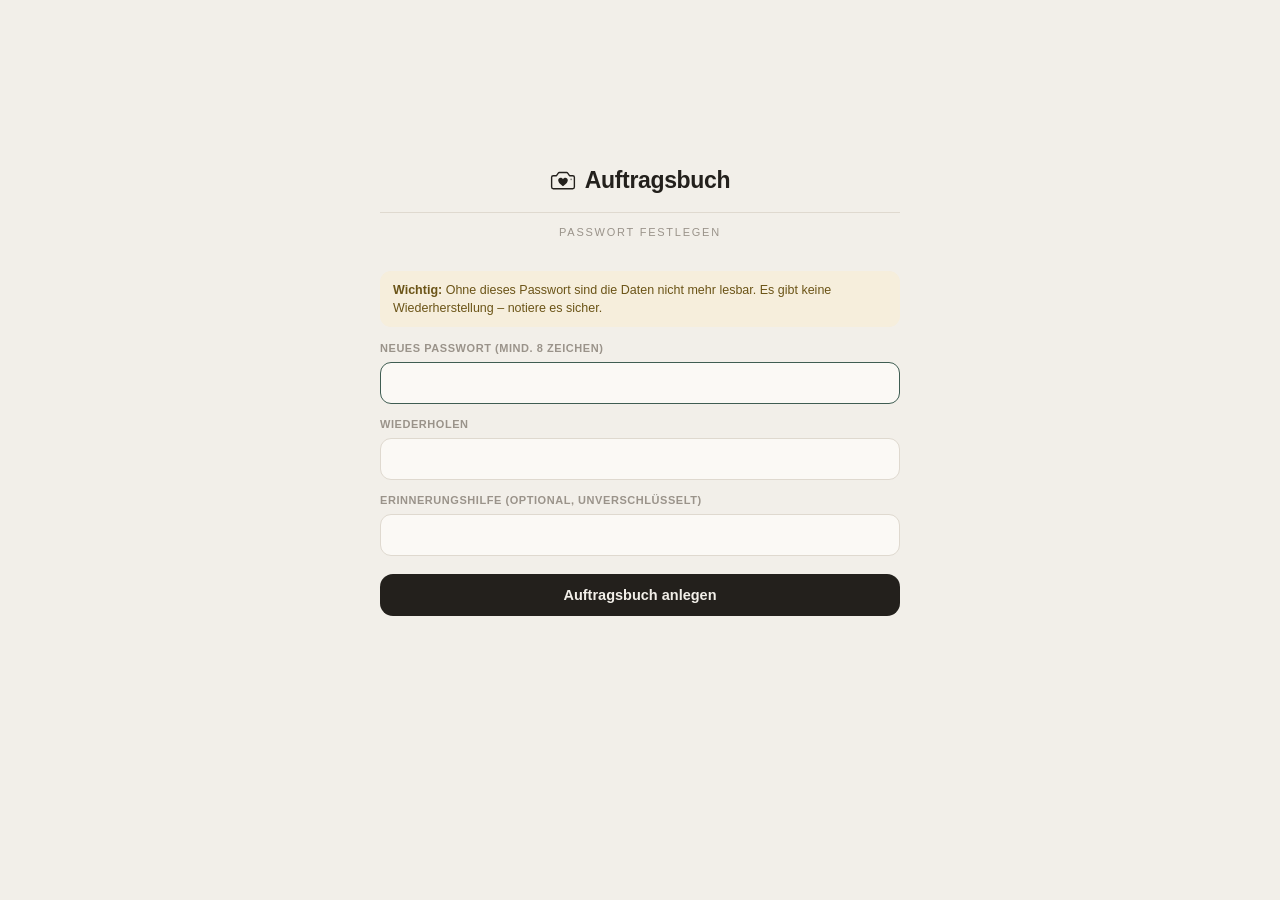
<file: index.html>
<!DOCTYPE html>
<html lang="de">
<head>
<meta charset="UTF-8">
<meta name="viewport" content="width=device-width, initial-scale=1, viewport-fit=cover">
<title>Auftragsbuch</title>
<meta name="description" content="Arbeitszeit und Honorar erfassen – passwortgeschützt, mit PDF-Berichten.">
<meta name="apple-mobile-web-app-capable" content="yes">
<meta name="mobile-web-app-capable" content="yes">
<meta name="apple-mobile-web-app-status-bar-style" content="default">
<meta name="apple-mobile-web-app-title" content="Auftragsbuch">
<meta name="theme-color" content="#F2EFE9">
<link rel="manifest" href="manifest.json">
<link rel="apple-touch-icon" href="icon-180.png">
<link rel="icon" href="icon.svg" type="image/svg+xml">
<link rel="stylesheet" href="app.css?v=14">
</head>
<body>

<div id="app"></div>

<!-- Sicherung aus einer Datei einspielen -->
<input type="file" id="fileimp" accept="application/json,.json" hidden onchange="A.importDatei(this)">

<!-- Berichts-Vorschau: am Bildschirm sichtbar, beim Drucken die einzige Seite -->
<div id="reportbar" class="reportbar" hidden>
  <button class="btn btn-line btn-sm" id="reportback">← Zurück</button>
  <span class="reportbar-t" id="reportbar-t"></span>
  <button class="btn btn-fill btn-sm" style="flex:none" id="reportprint">Drucken / als PDF sichern</button>
</div>
<div id="report" class="report" hidden></div>

<script src="app.js?v=14"></script>
<script>
if('serviceWorker' in navigator){
  window.addEventListener('load',function(){navigator.serviceWorker.register('sw.js').catch(function(){});});
}
</script>
</body>
</html>
</file>
<file: app.css>
/* ============================================================================
   Auftragsbuch – Arbeitszeit & Honorar
   Gestaltung übernommen aus der Vorlage, ergänzt um Bericht, Druck (A4 quer),
   Papierkorb und Satz-Zeiträume.
   ========================================================================== */

:root{
  --bg:#F2EFE9;
  --surface:#FBF9F5;
  --surface-2:#EDE8DF;
  --ink:#23201C;
  --ink-2:#6E6862;
  --ink-3:#9A938A;
  --line:#DFD9CF;
  --line-soft:#EAE5DC;
  --martin:#3F5D52;
  --martin-soft:#E3EAE5;
  --self:#8C5F3F;
  --self-soft:#F0E5DC;
  --gold:#8A6E42;
  --gold-soft:#EFE7D8;
  --red:#9E5445;
  --red-soft:#F1E2DD;
  --green:#4A6B4A;
  --accent:var(--martin);
  --accent-soft:var(--martin-soft);
}
*{box-sizing:border-box;-webkit-tap-highlight-color:transparent;}
[hidden]{display:none !important;}
html,body{margin:0;padding:0;}
body{
  background:var(--bg);color:var(--ink);
  font-family:-apple-system,BlinkMacSystemFont,"SF Pro Text","Segoe UI",Roboto,sans-serif;
  font-size:15px;line-height:1.45;-webkit-font-smoothing:antialiased;
}
button,input,select,textarea{font-family:inherit;font-size:inherit;color:inherit;}
h1,h2,h3,p{margin:0;}
.wrap{max-width:560px;margin:0 auto;padding:0 20px calc(120px + env(safe-area-inset-bottom));}

/* ---------- typografie ---------- */
.label{font-size:10.5px;font-weight:700;letter-spacing:.13em;text-transform:uppercase;color:var(--ink-3);}
.num{font-variant-numeric:tabular-nums;font-feature-settings:"tnum";}

/* ---------- kopf ---------- */
.masthead{padding:calc(28px + env(safe-area-inset-top)) 0 18px;text-align:center;}
.mark{display:flex;align-items:center;justify-content:center;gap:9px;}
.mark svg{width:26px;height:26px;}
.mark-title{font-size:23px;font-weight:600;letter-spacing:-.015em;}
.mark-rule{height:1px;background:var(--line);margin:14px 0 0;}
.mark-sub{font-size:11px;letter-spacing:.16em;text-transform:uppercase;color:var(--ink-3);margin-top:12px;}

/* ---------- Gruppen auf der Startseite ---------- */
.wrap-home{max-width:900px;}
.gruppen{display:grid;gap:4px;}
.gruppe-t{font-size:10.5px;font-weight:700;letter-spacing:.13em;text-transform:uppercase;
  color:var(--ink-3);margin:22px 0 -4px 4px;}
/* Auf breiten Bildschirmen Selbstständigkeit links, Anstellung rechts. */
@media (min-width:780px){
  .gruppen{grid-template-columns:1fr 1fr;gap:26px;align-items:start;}
  .gruppe-t{margin-top:6px;}
}

/* ---------- bereichskarten ---------- */
.area-card{
  display:block;width:100%;text-align:left;background:var(--surface);
  border:1px solid var(--line);border-radius:18px;padding:18px 18px 16px;
  margin-top:14px;cursor:pointer;position:relative;overflow:hidden;
}
.area-card:after{content:"";position:absolute;left:0;top:0;bottom:0;width:4px;background:var(--c);}
.area-name{font-size:18px;font-weight:600;letter-spacing:-.01em;}
.area-kind{font-size:12px;color:var(--ink-2);margin-top:1px;}
.area-stats{display:flex;gap:18px;margin-top:12px;padding-top:11px;border-top:1px solid var(--line-soft);align-items:baseline;}
.area-per{font-size:9.5px;font-weight:700;letter-spacing:.09em;text-transform:uppercase;
  color:var(--ink-3);width:58px;flex-shrink:0;line-height:1.3;}
.stat-k{font-size:10px;letter-spacing:.1em;text-transform:uppercase;color:var(--ink-3);}
.stat-v{font-size:16px;font-weight:600;margin-top:2px;}
.chev{position:absolute;right:16px;top:20px;color:var(--ink-3);font-size:19px;}

.sec{margin-top:30px;}
.sec-head{display:flex;justify-content:space-between;align-items:baseline;margin-bottom:9px;}

/* ---------- notizen ---------- */
.note{background:var(--surface);border:1px solid var(--line);border-radius:13px;padding:11px 13px;margin-bottom:8px;cursor:pointer;}
.note-top{display:flex;justify-content:space-between;gap:10px;align-items:baseline;}
.note-src{font-size:10px;letter-spacing:.09em;text-transform:uppercase;font-weight:700;}
.note-date{font-size:11px;color:var(--ink-3);}
.note-body{font-size:13.5px;color:var(--ink);margin-top:3px;}

/* ---------- bereichskopf ---------- */
.topbar{
  position:sticky;top:0;z-index:12;background:var(--bg);
  padding:calc(12px + env(safe-area-inset-top)) 20px 0;
  border-bottom:1px solid var(--line);
}
.topbar-inner{max-width:560px;margin:0 auto;}
.topbar-row{display:flex;align-items:center;gap:10px;padding-bottom:10px;}
.back{background:none;border:none;padding:0;margin-left:-6px;
  color:var(--ink-2);font-size:21px;line-height:1;cursor:pointer;flex:none;
  width:36px;height:36px;display:inline-flex;align-items:center;justify-content:center;}
.topbar-title{font-size:17px;font-weight:600;flex:1;letter-spacing:-.01em;min-width:0;}
/* Lange Bereichsnamen dürfen schrumpfen statt die Knöpfe zu verdrängen. */
.topbar-title.lang{font-size:14px;line-height:1.2;}
.iconbtn{background:none;border:none;padding:0;color:var(--ink-2);cursor:pointer;
  font-size:17px;line-height:1;flex:none;
  width:36px;height:36px;display:inline-flex;align-items:center;justify-content:center;}
.iconbtn.on{color:var(--accent);}

/* ---------- Jahres- und Monats-Chips ---------- */
.chips{display:flex;gap:6px;overflow-x:auto;padding:0 0 9px;scrollbar-width:none;}
.chips::-webkit-scrollbar{display:none;}
.chip{
  border:1px solid var(--line);background:transparent;color:var(--ink-2);
  padding:8px 14px;border-radius:999px;font-size:12.5px;white-space:nowrap;cursor:pointer;
  display:inline-flex;align-items:center;gap:5px;flex-shrink:0;
}
.chip.mini{padding:7px 12px;font-size:12px;}
.chip.has{color:var(--ink);border-color:var(--ink-3);}
.chip i{font-style:normal;font-size:9.5px;font-weight:700;background:var(--surface-2);
  color:var(--ink-2);border-radius:999px;padding:1px 5px;}
.chip.on{background:var(--accent);border-color:var(--accent);color:#fff;font-weight:600;}
.chip.on i{background:rgba(255,255,255,.24);color:#fff;}

.seg-sm{margin-bottom:10px;}
.seg-sm button{padding:6px 4px;font-size:12px;}
.searchrow{padding-bottom:10px;}
.searchrow input,.searchrow select{
  width:100%;background:var(--surface);border:1px solid var(--line);border-radius:11px;
  padding:9px 12px;font-size:16px;outline:none;}
.searchrow input:focus,.searchrow select:focus{border-color:var(--accent);}

/* ---------- Jahresansicht ---------- */
.ytiles{display:grid;grid-template-columns:repeat(3,1fr);gap:1px;background:var(--line-soft);
  border-bottom:1px solid var(--line-soft);}
.ytile{background:var(--surface);padding:11px 13px;}
.ylist{display:flex;flex-direction:column;}
.yrow{display:grid;grid-template-columns:1fr auto;grid-template-areas:"m a" "s o";
  gap:1px 10px;padding:10px 15px;border-bottom:1px solid var(--line-soft);cursor:pointer;}
.yrow:last-child{border-bottom:none;}
.yrow:hover{background:var(--surface-2);}
.yrow-m{grid-area:m;font-size:14px;font-weight:500;}
.yrow-s{grid-area:s;font-size:12px;color:var(--ink-3);}
.yrow-a{grid-area:a;font-size:14px;font-weight:600;text-align:right;}
.yrow-o{grid-area:o;font-size:11.5px;color:var(--red);text-align:right;}
/* Monate ohne Einträge nehmen nur eine schmale Zeile ein. */
.yrow.leer{padding:6px 15px;}
.yrow.leer .yrow-m{color:var(--ink-3);font-weight:400;font-size:13px;}
.yrow.leer .yrow-s,.yrow.leer .yrow-o{display:none;}

/* ---------- Statusmarken – nie allein, immer mit Text ---------- */
.badges{display:flex;gap:10px;flex-wrap:wrap;}
.badge{display:inline-flex;align-items:center;gap:5px;font-size:11.5px;color:var(--ink-2);white-space:nowrap;}
.dot{width:7px;height:7px;border-radius:50%;flex:none;}
.dot-good{background:#4A6B4A;}
.dot-gold{background:var(--gold);}
.dot-red{background:var(--red);}
.dot-muted{background:var(--ink-3);}
.dot-accent{background:var(--accent);}
.row.storno .row-what,.row.storno .row-amt{color:var(--ink-3);text-decoration:line-through;}

.homelinks{display:flex;gap:4px 16px;justify-content:center;flex-wrap:wrap;margin-top:20px;}
.btnrow{display:flex;gap:8px;flex-wrap:wrap;}
.ctr{text-align:center;margin-top:22px;}
.check{display:flex;gap:9px;align-items:flex-start;font-size:14px;margin-bottom:14px;
  text-transform:none;letter-spacing:0;color:var(--ink);font-weight:400;}
.check input{min-width:0;margin-top:1px;width:22px;height:22px;flex:none;}

/* ---------- journal ---------- */
.ledger{background:var(--surface);border:1px solid var(--line);border-radius:16px;overflow:hidden;margin-top:14px;}
.ledger-head{display:flex;justify-content:space-between;align-items:center;padding:13px 15px;border-bottom:1px solid var(--line-soft);background:var(--surface-2);}
.row{display:flex;gap:11px;padding:11px 15px;border-bottom:1px solid var(--line-soft);cursor:pointer;align-items:flex-start;}
.row:last-child{border-bottom:none;}
.tick{
  width:30px;height:30px;border-radius:9px;border:1.5px solid var(--line);background:transparent;
  flex-shrink:0;margin-top:1px;display:flex;align-items:center;justify-content:center;
  font-size:14px;color:var(--ink-3);cursor:pointer;padding:0;
}
.tick.on{background:var(--accent);border-color:var(--accent);color:#fff;}
/* Betriebsausgaben werden nicht abgerechnet – Platzhalter statt Häkchen. */
.tick-still{border-style:dashed;color:var(--ink-3);font-size:12px;cursor:default;}
.row-body{flex:1;min-width:0;}
.row-l1{display:flex;justify-content:space-between;gap:10px;align-items:baseline;}
.row-what{font-size:14px;font-weight:500;overflow:hidden;text-overflow:ellipsis;white-space:nowrap;}
.row-amt{font-size:14px;font-weight:600;flex-shrink:0;}
.row-l2{display:flex;justify-content:space-between;gap:10px;margin-top:2px;}
.row-meta{font-size:12px;color:var(--ink-2);overflow:hidden;text-overflow:ellipsis;white-space:nowrap;}
.row-time{font-size:12px;color:var(--ink-3);flex-shrink:0;}
.row-note{font-size:12px;color:var(--ink-3);margin-top:3px;font-style:italic;overflow:hidden;text-overflow:ellipsis;white-space:nowrap;}
.pill{display:inline-block;font-size:9.5px;font-weight:700;letter-spacing:.07em;text-transform:uppercase;padding:2px 6px;border-radius:5px;margin-right:6px;vertical-align:1px;}

/* ---------- summen ---------- */
.sumbar{background:var(--surface-2);padding:12px 15px;border-top:1px solid var(--line);}
.sumgrid{display:grid;grid-template-columns:repeat(4,1fr);gap:8px;}
.sumcell .stat-k{font-size:9.5px;}
.sumcell .stat-v{font-size:14px;}
.total-row{display:flex;justify-content:space-between;align-items:baseline;margin-top:11px;padding-top:10px;border-top:1px solid var(--line);}
.total-v{font-size:20px;font-weight:700;letter-spacing:-.02em;}

/* ---------- abrechnung ---------- */
.settle-btn{
  width:100%;margin-top:12px;padding:14px;border-radius:14px;border:none;
  background:var(--accent);color:#fff;font-size:14.5px;font-weight:600;cursor:pointer;
}
.settled{
  margin-top:12px;background:var(--surface);border:1px solid var(--line);
  border-left:3px solid var(--accent);border-radius:12px;padding:12px 14px;
}
.settled-t{font-size:13px;font-weight:600;}
.settled-s{font-size:12px;color:var(--ink-2);margin-top:3px;}

.panel{background:var(--surface);border:1px solid var(--line);border-radius:16px;padding:15px;margin-top:14px;}

/* ---------- laufende Kosten über der Ausgabenliste ---------- */
.abobar{
  display:block;width:100%;text-align:left;position:relative;cursor:pointer;
  background:var(--gold-soft);border:1px solid var(--line);border-radius:14px;
  padding:12px 34px 12px 14px;margin-top:14px;
}
.abobar-t{display:block;font-size:13.5px;font-weight:600;color:var(--ink);}
.abobar-s{display:block;font-size:11.5px;color:var(--ink-2);margin-top:2px;}
.abobar-v{display:block;font-size:15px;font-weight:600;margin-top:4px;}
.abobar .chev{top:50%;transform:translateY(-50%);}

/* ---------- schwebender knopf ---------- */
.fab{
  position:fixed;left:50%;transform:translateX(-50%);
  bottom:calc(22px + env(safe-area-inset-bottom));
  background:var(--ink);color:var(--bg);border:none;border-radius:999px;
  padding:14px 26px;font-size:14.5px;font-weight:600;cursor:pointer;z-index:15;
  box-shadow:0 8px 22px rgba(35,32,28,.22);
}

/* ---------- blätter ---------- */
.veil{position:fixed;inset:0;background:rgba(35,32,28,.42);z-index:20;}
/* Die Höhe richtet sich nach dem wirklich sichtbaren Bereich. Auf dem Handy
   ist 100vh größer als das, was man sieht: die Adressleiste des Browsers und
   die eingeblendete Tastatur zählen dort nicht mit. Ein Blatt mit 90vh ragte
   deshalb oben aus dem Bild – mitsamt der Zeile mit dem ✕, die sich dann
   durch kein Scrollen mehr erreichen ließ.
   --sheetmax setzt app.js aus visualViewport; dvh und vh sind die Rückfälle. */
.sheet{
  position:fixed;left:0;right:0;bottom:0;background:var(--bg);
  border-radius:22px 22px 0 0;z-index:21;overflow-y:auto;
  max-height:88vh;
  max-height:88dvh;
  max-height:var(--sheetmax,88dvh);
  overscroll-behavior:contain;          /* scrollt nicht die Seite dahinter */
  -webkit-overflow-scrolling:touch;
  padding:0 20px calc(30px + env(safe-area-inset-bottom));
}
.sheet-in{max-width:560px;margin:0 auto;}
.sheet-bar{position:sticky;top:0;background:var(--bg);padding:14px 0 11px;display:flex;
  justify-content:space-between;align-items:center;gap:10px;z-index:3;
  border-bottom:1px solid var(--line-soft);margin-bottom:12px;}
.sheet-t{font-size:17px;font-weight:600;min-width:0;overflow:hidden;text-overflow:ellipsis;white-space:nowrap;}
/* Das ✕ ist der Notausgang – es muss sicher zu treffen sein. */
.sheet-bar .iconbtn{flex:none;width:40px;height:40px;margin-right:-8px;font-size:19px;}

/* ---------- formular ---------- */
.seg{display:flex;background:var(--surface-2);border-radius:11px;padding:3px;gap:3px;margin-bottom:14px;}
.seg button{flex:1;border:none;background:none;padding:8px 4px;border-radius:9px;font-size:12.5px;font-weight:500;color:var(--ink-2);cursor:pointer;}
.seg button.on{background:var(--surface);color:var(--ink);font-weight:600;box-shadow:0 1px 3px rgba(35,32,28,.09);}
.f{margin-bottom:13px;}
.f > label{display:block;font-size:11px;font-weight:600;letter-spacing:.05em;text-transform:uppercase;color:var(--ink-3);margin-bottom:5px;}
.f input,.f select,.f textarea{
  width:100%;background:var(--surface);border:1px solid var(--line);border-radius:11px;
  padding:11px 12px;font-size:16px;outline:none;
}
.f textarea{min-height:66px;resize:vertical;font-size:15px;}
.f input:focus,.f select:focus,.f textarea:focus{border-color:var(--accent);}
/* Ohne min-width:0 schrumpfen Rasterkinder nicht unter ihre Eigenbreite –
   Datums- und Monatsfelder sind von Haus aus breit und sprengten die Spalte. */
.two{display:grid;grid-template-columns:1fr 1fr;gap:9px;}
.three{display:grid;grid-template-columns:1.1fr 1fr 1fr auto;gap:7px;align-items:end;}
.two > *,.three > *{min-width:0;}
.f input,.f select,.f textarea,.searchrow input,.searchrow select,.satzrow input{min-width:0;max-width:100%;}
/* Auf schmalen Geräten lieber zwei Zeilen als vier gequetschte Spalten. */
@media (max-width:430px){
  .three{grid-template-columns:1fr 1fr;}
}
.err{font-size:11.5px;color:var(--red);margin-top:4px;}
.calc{background:var(--accent-soft);border-radius:11px;padding:11px 13px;font-size:13px;margin-bottom:14px;}
.calc b{font-weight:600;}
/* Bei drei Knöpfen auf schmalem Bildschirm lieber umbrechen als quetschen. */
.acts{display:flex;gap:9px;margin-top:18px;flex-wrap:wrap;}
.acts .btn{flex:1 1 auto;}
.acts .btn-fill{flex:1 1 150px;}
.btn{border:none;border-radius:13px;padding:13px 18px;font-size:14.5px;font-weight:600;cursor:pointer;}
.btn-fill{background:var(--ink);color:var(--bg);flex:1;}
.btn-line{background:var(--surface);border:1px solid var(--line);color:var(--ink);}
.btn-red{background:var(--red);color:#fff;}
.btn[disabled]{opacity:.42;cursor:not-allowed;}
.btn-sm{padding:8px 12px;font-size:12.5px;border-radius:10px;}
.hint{font-size:12px;color:var(--ink-2);margin-bottom:14px;}
/* Die Kürzel für den Schlusstext: kompakt, aber einzeln erkennbar. */
.platzhalter{margin-top:6px;}
.platzliste{display:flex;flex-wrap:wrap;gap:4px 10px;margin-top:6px;}
.platzliste span{white-space:nowrap;}
.platzliste code{font-size:11px;background:var(--surface-2);border-radius:4px;padding:1px 4px;color:var(--ink);}
.empty{text-align:center;padding:38px 20px;color:var(--ink-2);font-size:13.5px;}
/* Verweise sind auf dem Handy Tippziele, keine reinen Textstellen. */
.linkbtn{background:none;border:none;color:var(--ink-2);text-decoration:underline;
  font-size:12.5px;cursor:pointer;padding:9px 2px;line-height:1.2;}
.banner{background:var(--red-soft);color:var(--red);border-radius:11px;padding:10px 13px;font-size:12.5px;margin-top:12px;}
.banner-warn{background:#F6EEDC;color:#6B5417;}
.banner .btn-sm{margin-top:8px;margin-right:6px;}
.ta{width:100%;height:140px;background:var(--surface);border:1px solid var(--line);border-radius:11px;padding:10px;font-size:11px;resize:none;}

/* ---------- listen in blättern ---------- */
.lrow{display:flex;justify-content:space-between;align-items:flex-start;gap:10px;
  background:var(--surface);border:1px solid var(--line);border-radius:12px;padding:10px 12px;margin-bottom:8px;}
.lrow-t{font-size:13.5px;font-weight:500;}
.lrow-s{font-size:12px;color:var(--ink-2);margin-top:2px;}
.lrow-a{display:flex;gap:6px;flex-shrink:0;}
.satzrow{background:var(--surface);border:1px solid var(--line);border-radius:12px;padding:10px;margin-bottom:8px;}
.satzrow input{padding:8px 9px;font-size:15px;width:100%;background:var(--bg);
  border:1px solid var(--line);border-radius:9px;outline:none;}
.satzrow input:focus{border-color:var(--accent);}
.satz-top{display:flex;gap:8px;align-items:flex-end;}
.satz-lab{font-size:9.5px;font-weight:600;letter-spacing:.05em;text-transform:uppercase;color:var(--ink-3);margin-bottom:4px;}
.xbtn{background:none;border:1px solid var(--line);border-radius:9px;color:var(--red);
  width:34px;height:34px;font-size:15px;cursor:pointer;flex-shrink:0;}

/* ============================================================
   Bericht – Vorschau am Bildschirm und Druck als PDF (A4 quer)
   ============================================================ */

body.report-open #app{display:none;}

.reportbar{
  position:sticky;top:0;z-index:30;display:flex;align-items:center;gap:12px;
  padding:calc(10px + env(safe-area-inset-top)) 16px 10px;
  background:var(--surface);border-bottom:1px solid var(--line);
}
.reportbar-t{flex:1;font-size:13px;color:var(--ink-2);overflow:hidden;text-overflow:ellipsis;white-space:nowrap;}

.report{
  background:#fff;color:var(--ink);max-width:297mm;margin:18px auto 60px;
  padding:12mm;border:1px solid var(--line);border-radius:4px;
}
.rep-head{display:flex;justify-content:space-between;align-items:flex-start;gap:20px;
  border-bottom:2px solid var(--ink);padding-bottom:9px;margin-bottom:16px;}
.rep-head h1{font-size:19px;letter-spacing:-.01em;}
.rep-sub{font-size:13px;color:var(--ink-2);margin-top:2px;}
.rep-meta{font-size:10.5px;color:var(--ink-3);text-align:right;line-height:1.45;}
.rep-sec{margin-top:18px;}
.rep-sec > h2{font-size:10.5px;text-transform:uppercase;letter-spacing:.1em;color:var(--ink-3);margin-bottom:9px;}
.rep-tiles{display:grid;grid-template-columns:repeat(6,1fr);gap:8px;}
.rep-tile{border:1px solid var(--line);border-radius:8px;padding:8px 10px;}
.rep-tile .l{font-size:9.5px;color:var(--ink-3);text-transform:uppercase;letter-spacing:.06em;}
.rep-tile .v{font-size:17px;font-weight:600;letter-spacing:-.02em;}
.rep-tile .n{font-size:9.5px;color:var(--ink-3);}
.rep-cols{display:grid;grid-template-columns:1fr 1fr;gap:20px;}
.rep-table{width:100%;border-collapse:collapse;font-size:9.5px;}
.rep-table th{text-align:left;font-size:8.5px;text-transform:uppercase;letter-spacing:.05em;
  color:var(--ink-3);border-bottom:1px solid var(--ink-3);padding:4px 5px;white-space:nowrap;}
.rep-table td{padding:4px 5px;border-bottom:1px solid var(--line-soft);vertical-align:top;}
.rep-table tr{break-inside:avoid;}
.rep-table tfoot{display:table-row-group;}          /* sonst je Druckseite wiederholt */
.rep-table tfoot td{font-weight:700;border-top:1.4px solid var(--ink);border-bottom:none;}
.rep-r{text-align:right;font-variant-numeric:tabular-nums;white-space:nowrap;}
.rep-note{font-size:10px;color:var(--ink-3);margin-top:7px;}
.rep-liste{font-size:10.5px;color:var(--ink-2);margin:6px 0 0;padding-left:16px;}
/* Steuerübersicht: eine ruhige Tabelle, mehr braucht es nicht. */
.st-table{font-size:12px;max-width:150mm;}
.st-table th,.st-table td{padding:6px 8px;}
.st-table tfoot td{font-size:13px;}
.st-leer td{color:var(--ink-3);}
.rep-liste li{margin-bottom:3px;}
.rep-foot{margin-top:20px;padding-top:7px;border-top:1px solid var(--line);
  font-size:9.5px;color:var(--ink-3);display:flex;justify-content:space-between;}

/* ============================================================
   Rechnung – eigene A4-Seiten hoch, mit eigener Seitenzahl.
   Die App setzt die Seiten selbst (siehe rgSeiten in app.js), damit im
   Druck @page{margin:0} gelten kann: dann bleibt dem Browser kein Platz
   für seine Kopf- und Fußzeile mit der Web-Adresse.
   ============================================================ */

.report.rechnung{max-width:210mm;padding:0;background:none;border:none;border-radius:0;}
.rg-warn{background:#F6EEDC;color:#6B5417;border-radius:9px;padding:9px 12px;
  font-size:11px;margin-bottom:14px;}
.rg-buehne{position:absolute;left:-10000px;top:0;visibility:hidden;pointer-events:none;}

.rg-seite{
  width:210mm;min-height:297mm;background:#fff;color:var(--ink);
  padding:16mm 18mm 12mm;margin:0 auto 14px;
  display:flex;flex-direction:column;
  font-size:11.5px;line-height:1.5;
  border:1px solid var(--line);
}
.rg-body{flex:1 1 auto;min-height:0;}
.rg-seitenzahl{
  flex:none;margin-top:8mm;padding-top:2.5mm;border-top:.4px solid var(--line);
  font-size:8.5px;color:var(--ink-3);text-align:right;
}

.rg-abs{font-size:8.5px;color:var(--ink-2);border-bottom:.6px solid var(--line);
  padding-bottom:3px;margin-bottom:12mm;}
.rg-kopf{display:flex;justify-content:space-between;gap:24px;align-items:flex-start;}
.rg-adr{font-size:12px;line-height:1.55;min-height:28mm;}
.rg-daten{font-size:10.5px;border-collapse:collapse;}
.rg-daten td{padding:1.5px 0;vertical-align:top;}
.rg-daten td:first-child{color:var(--ink-2);padding-right:14px;white-space:nowrap;}
.rg-daten td:last-child{font-weight:600;text-align:right;font-variant-numeric:tabular-nums;}
.rg-titel{font-size:17px;font-weight:600;letter-spacing:-.01em;margin:10mm 0 6mm;}
.rg-storno{color:var(--red);font-weight:600;font-size:12px;margin:-4mm 0 6mm;}
.rg-p{margin:0 0 4mm;font-size:11.5px;}
.rg-pos{width:100%;border-collapse:collapse;font-size:11px;margin:6mm 0 0;}
.rg-pos th{text-align:left;font-size:9px;text-transform:uppercase;letter-spacing:.05em;
  color:var(--ink-3);border-bottom:1px solid var(--ink);padding:4px 6px;}
.rg-pos td{padding:5px 6px;border-bottom:.6px solid var(--line-soft);vertical-align:top;}
.rg-summen{margin:5mm 0 0 auto;border-collapse:collapse;font-size:11.5px;min-width:72mm;}
.rg-summen td{padding:3px 6px;}
.rg-summen td:last-child{text-align:right;font-variant-numeric:tabular-nums;white-space:nowrap;}
.rg-summen .rg-gesamt td{font-weight:700;font-size:13px;border-top:1.4px solid var(--ink);padding-top:6px;}
.rg-19{margin:6mm 0 5mm;font-size:11px;padding:7px 10px;border:.8px solid var(--line);
  border-radius:5px;background:var(--surface);}
/* Der Schlusstext kommt so aufs Papier, wie er geschrieben wurde. */
.rg-schluss{margin-top:6mm;font-size:11.5px;white-space:pre-line;}

@media print{
  .rg-warn{display:none !important;}
  .rg-seite{border:none;margin:0;break-after:page;page-break-after:always;}
  .rg-seite.letzte{break-after:auto;page-break-after:auto;}
  .rg-19{background:none;}
  .rg-pos tr,.rg-summen tr{break-inside:avoid;}
}
/* Am Bildschirm darf der Bogen schmal werden – gedruckt bleibt er A4. */
@media screen and (max-width:640px){
  .rg-seite{width:auto;min-height:0;padding:16px;}
  .rg-kopf{flex-direction:column;gap:14px;}
  .rg-adr{min-height:0;}
  .rg-daten{width:100%;}
  .rg-summen{min-width:0;width:100%;}
}
/* Gemessen wird immer am echten A4-Bogen, auch auf dem Handy – sonst käme
   für den Druck eine falsche Seitenzahl heraus. */
.rg-buehne .rg-seite{width:210mm;height:297mm;min-height:297mm;padding:16mm 18mm 12mm;}
/* Feste Höhe und abgeschnittener Überlauf: nur so meldet scrollHeight mehr
   als clientHeight, wenn der Inhalt über die Seite hinausragt. */
.rg-buehne .rg-body{overflow:hidden;}
.rg-buehne .rg-kopf{flex-direction:row;}
.rg-buehne .rg-adr{min-height:28mm;}

.chart{width:100%;height:auto;display:block;}
.chart-empty{color:var(--ink-3);font-size:12.5px;text-align:center;padding:22px 0;}

@media print{
  html,body{background:#fff;}
  body > *:not(#report){display:none !important;}
  #report{display:block !important;margin:0;padding:0;border:none;border-radius:0;max-width:none;}
  @page{size:A4 landscape;margin:11mm;}
  .rep-table thead{display:table-header-group;}
  *{-webkit-print-color-adjust:exact;print-color-adjust:exact;}
}

@media (max-width:640px){
  .rep-tiles{grid-template-columns:repeat(3,1fr);}
  .rep-cols{grid-template-columns:1fr;}
  .report{padding:14px;margin:12px auto 40px;}
}

.banner-ok{background:#E3EAE5;border:1px solid #C4D4CB;color:#2F4A3F;}
</file>
